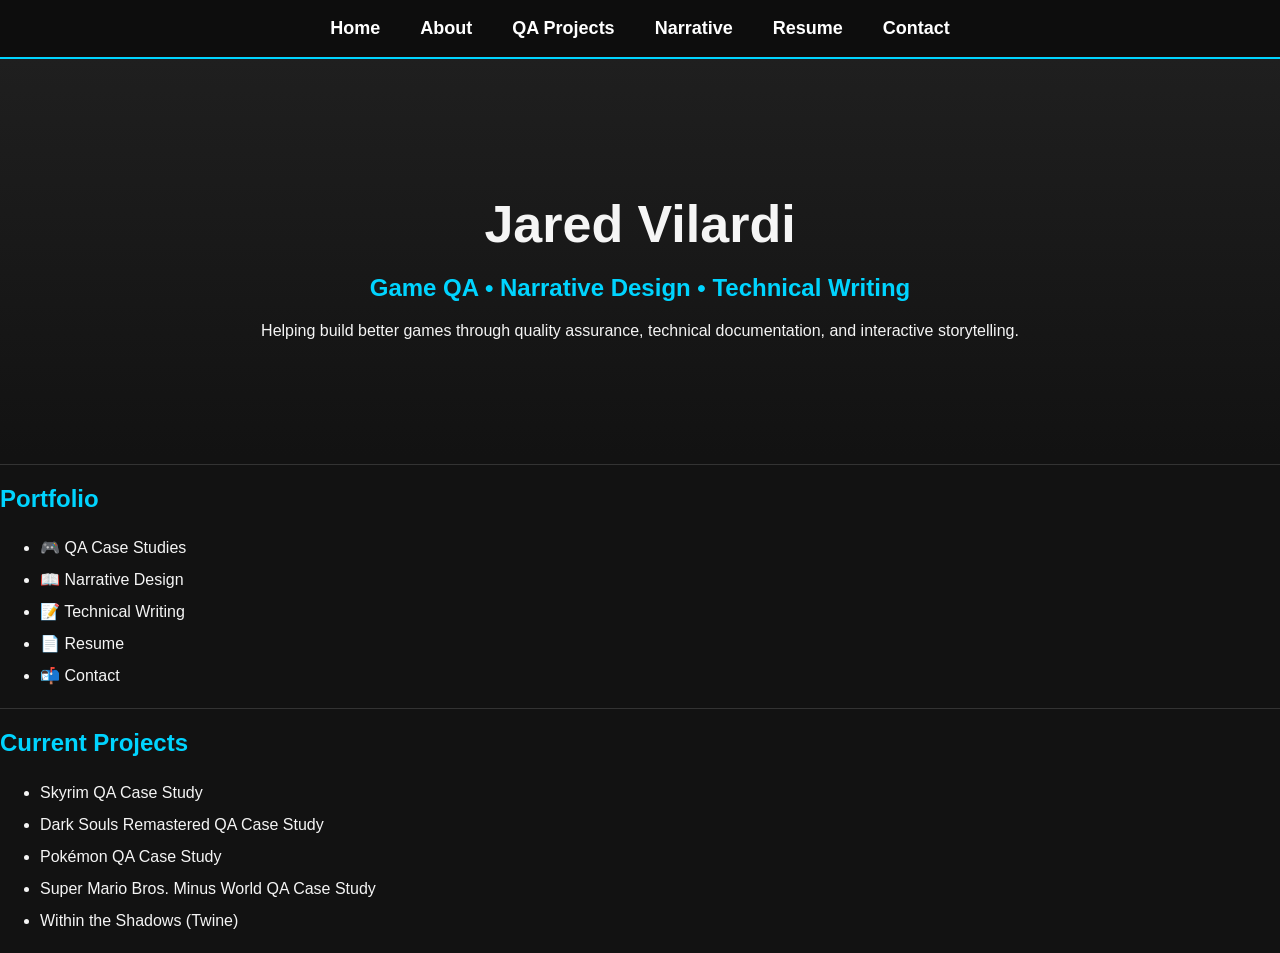
<file: index.html>
<!DOCTYPE html>
<html lang="en">
<head>
    <meta charset="UTF-8">
    <meta name="viewport" content="width=device-width, initial-scale=1.0">
    <title>Jared Vilardi | Interactive Media Portfolio</title>
    <link rel="stylesheet" href="style.css">
</head>
<body>
<nav>
    <a href="index.html">Home</a>
    <a href="#">About</a>
    <a href="qa/index.html">QA Projects</a>
    <a href="narrative/index.html">Narrative</a>
    <a href="#">Resume</a>
    <a href="#">Contact</a>
</nav>

<header>

<h1>Jared Vilardi</h1>

<h2>Game QA • Narrative Design • Technical Writing</h2>

<p>
Helping build better games through quality assurance,
technical documentation, and interactive storytelling.
</p>

</header>

    <hr>

    <h2>Portfolio</h2>

    <ul>
        <li>🎮 QA Case Studies</li>
        <li>📖 Narrative Design</li>
        <li>📝 Technical Writing</li>
        <li>📄 Resume</li>
        <li>📬 Contact</li>
    </ul>

    <hr>

    <h2>Current Projects</h2>

    <ul>
        <li>Skyrim QA Case Study</li>
        <li>Dark Souls Remastered QA Case Study</li>
        <li>Pokémon QA Case Study</li>
        <li>Super Mario Bros. Minus World QA Case Study</li>
        <li>Within the Shadows (Twine)</li>
    </ul>

</body>
</html>
</file>
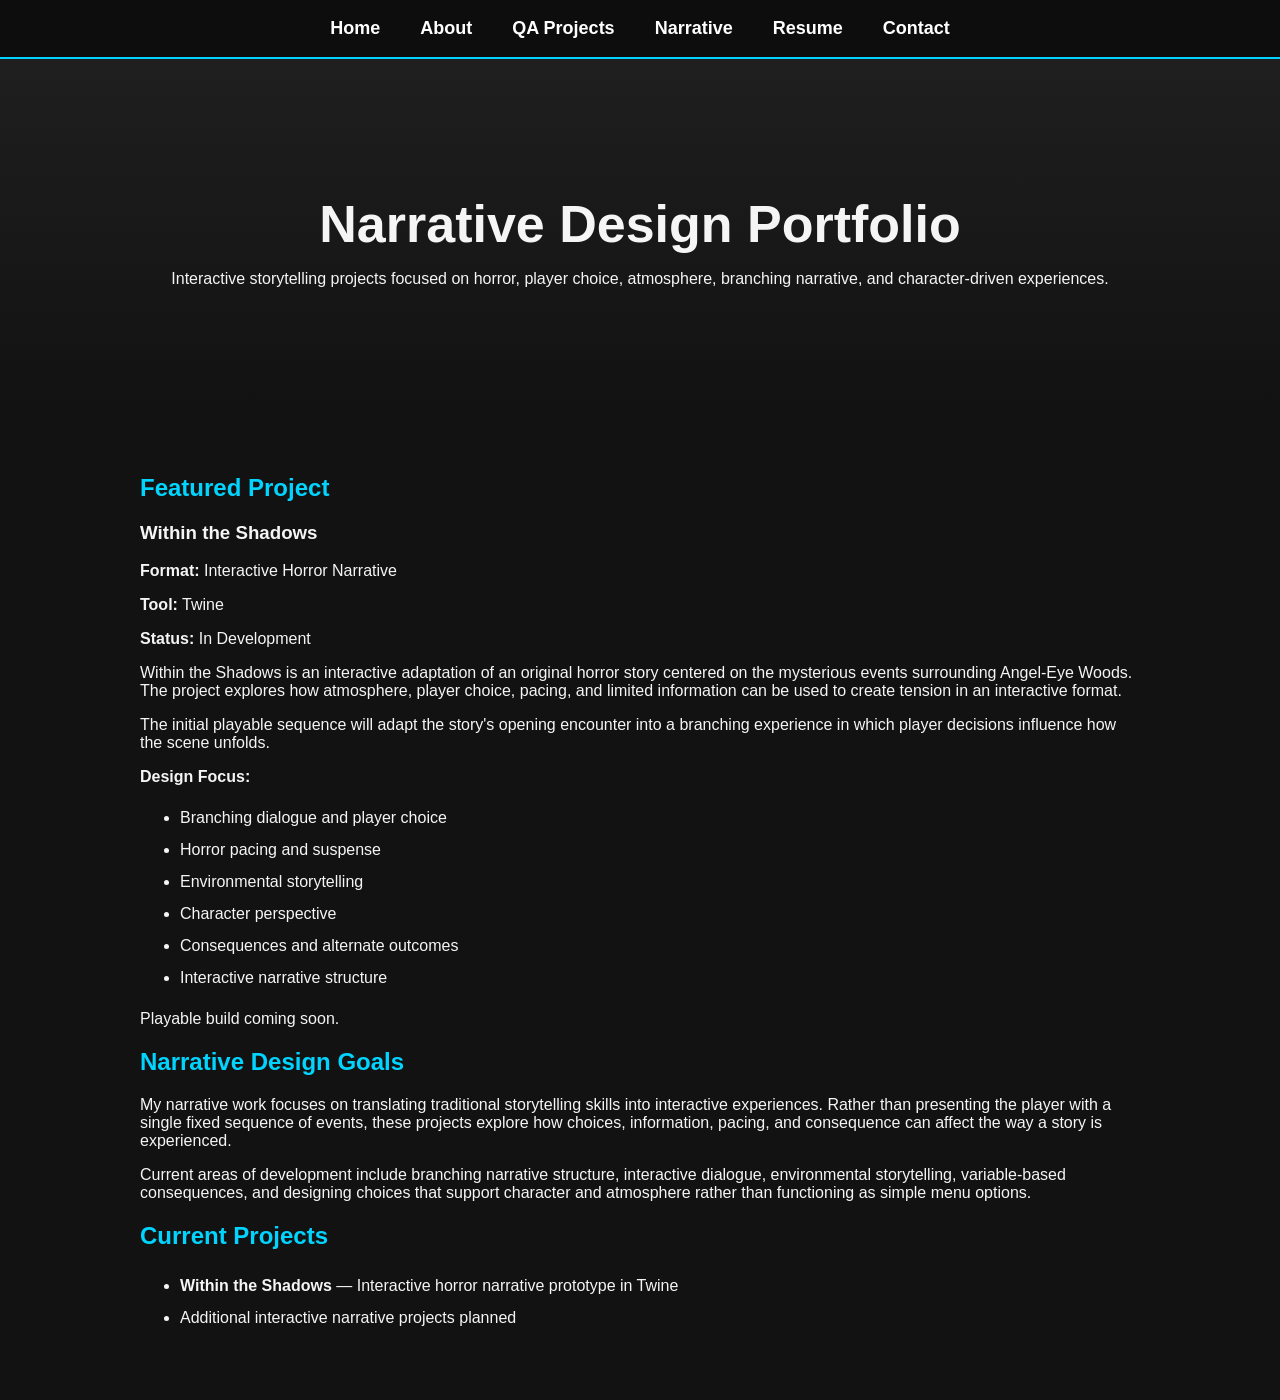
<file: narrative/index.html>
<!DOCTYPE html>
<html lang="en">

<head>
    <meta charset="UTF-8">
    <meta name="viewport" content="width=device-width, initial-scale=1.0">

    <title>Narrative Design Portfolio | Jared Vilardi</title>

    <link rel="stylesheet" href="../style.css">
</head>

<body>

<nav>
    <a href="../index.html">Home</a>
    <a href="../index.html#about">About</a>
    <a href="../qa/index.html">QA Projects</a>
    <a href="index.html">Narrative</a>
    <a href="../index.html#resume">Resume</a>
    <a href="../index.html#contact">Contact</a>
</nav>

<header>

    <h1>Narrative Design Portfolio</h1>

    <p>
        Interactive storytelling projects focused on horror, player choice,
        atmosphere, branching narrative, and character-driven experiences.
    </p>

</header>

<section>

    <h2>Featured Project</h2>

    <div class="project-card">

        <h3>Within the Shadows</h3>

        <p>
            <strong>Format:</strong> Interactive Horror Narrative
        </p>

        <p>
            <strong>Tool:</strong> Twine
        </p>

        <p>
            <strong>Status:</strong> In Development
        </p>

        <p>
            Within the Shadows is an interactive adaptation of an original horror
            story centered on the mysterious events surrounding Angel-Eye Woods.
            The project explores how atmosphere, player choice, pacing, and limited
            information can be used to create tension in an interactive format.
        </p>

        <p>
            The initial playable sequence will adapt the story's opening encounter
            into a branching experience in which player decisions influence how
            the scene unfolds.
        </p>

        <p>
            <strong>Design Focus:</strong>
        </p>

        <ul>
            <li>Branching dialogue and player choice</li>
            <li>Horror pacing and suspense</li>
            <li>Environmental storytelling</li>
            <li>Character perspective</li>
            <li>Consequences and alternate outcomes</li>
            <li>Interactive narrative structure</li>
        </ul>

        <p>
            Playable build coming soon.
        </p>

    </div>


    <h2>Narrative Design Goals</h2>

    <p>
        My narrative work focuses on translating traditional storytelling skills
        into interactive experiences. Rather than presenting the player with a
        single fixed sequence of events, these projects explore how choices,
        information, pacing, and consequence can affect the way a story is
        experienced.
    </p>

    <p>
        Current areas of development include branching narrative structure,
        interactive dialogue, environmental storytelling, variable-based
        consequences, and designing choices that support character and atmosphere
        rather than functioning as simple menu options.
    </p>


    <h2>Current Projects</h2>

    <ul>

        <li>
            <strong>Within the Shadows</strong> — Interactive horror narrative
            prototype in Twine
        </li>

        <li>
            Additional interactive narrative projects planned
        </li>

    </ul>

</section>

</body>

</html>
</file>
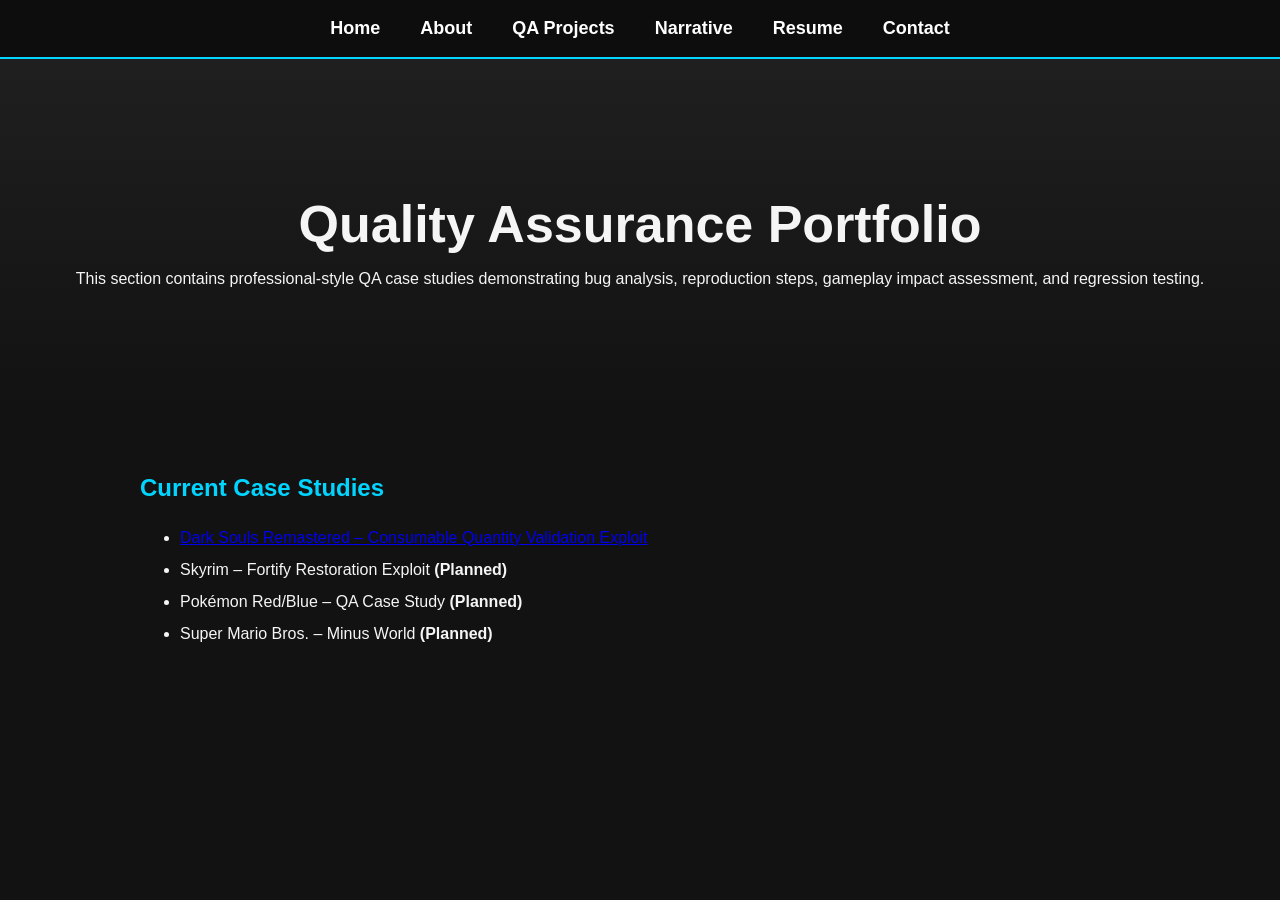
<file: qa/index.html>
<!DOCTYPE html>
<html lang="en">

<head>
    <meta charset="UTF-8">
    <meta name="viewport" content="width=device-width, initial-scale=1.0">

    <title>Quality Assurance Portfolio | Jared Vilardi</title>

    <link rel="stylesheet" href="../style.css">
</head>

<body>

<nav>
    <a href="../index.html">Home</a>
    <a href="../index.html#about">About</a>
    <a href="index.html">QA Projects</a>
    <a href="../index.html#narrative">Narrative</a>
    <a href="../index.html#resume">Resume</a>
    <a href="../index.html#contact">Contact</a>
</nav>

<header>

    <h1>Quality Assurance Portfolio</h1>

    <p>
        This section contains professional-style QA case studies demonstrating
        bug analysis, reproduction steps, gameplay impact assessment, and
        regression testing.
    </p>

</header>

<section>

    <h2>Current Case Studies</h2>

    <ul>

        <li>
            <a href="dark-souls-quantity-exploit/index.html">
                Dark Souls Remastered – Consumable Quantity Validation Exploit
            </a>
        </li>

        <li>
            Skyrim – Fortify Restoration Exploit
            <strong>(Planned)</strong>
        </li>

        <li>
            Pokémon Red/Blue – QA Case Study
            <strong>(Planned)</strong>
        </li>

        <li>
            Super Mario Bros. – Minus World
            <strong>(Planned)</strong>
        </li>

    </ul>

</section>

</body>

</html>
</file>
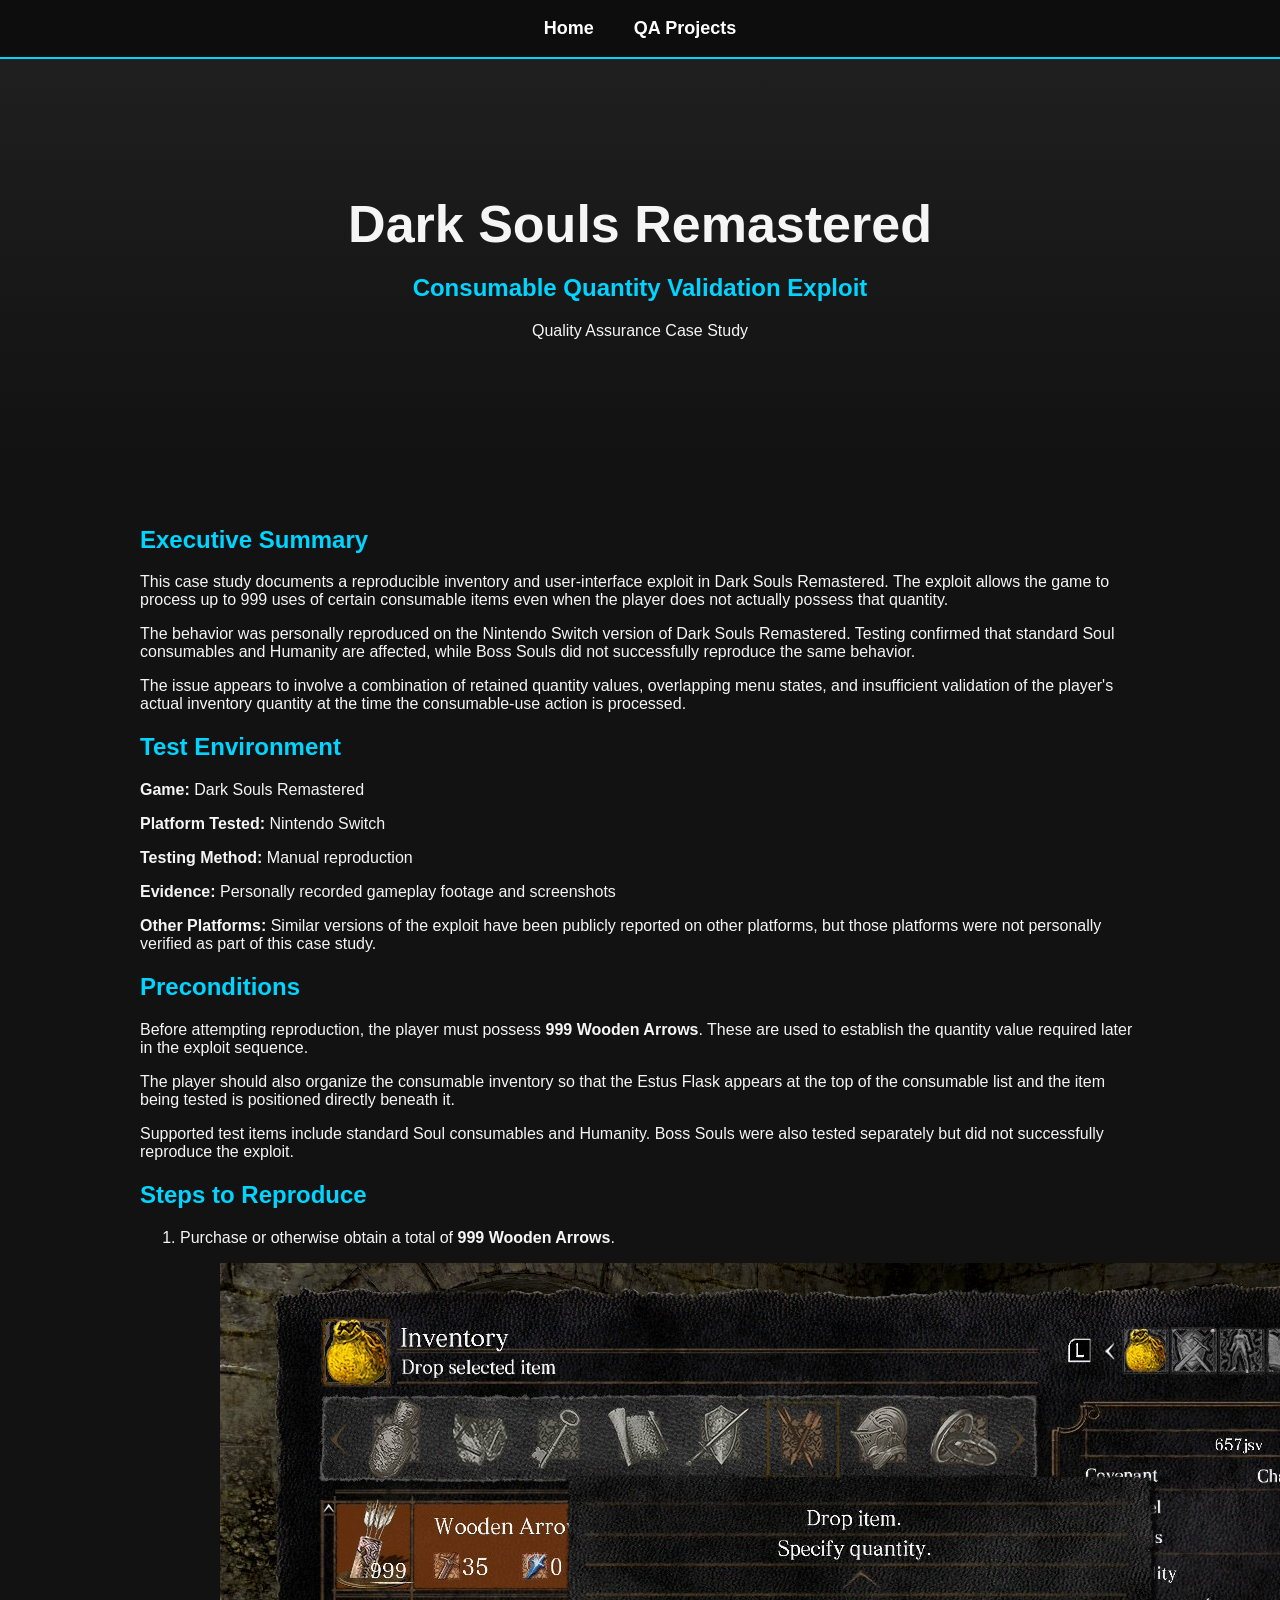
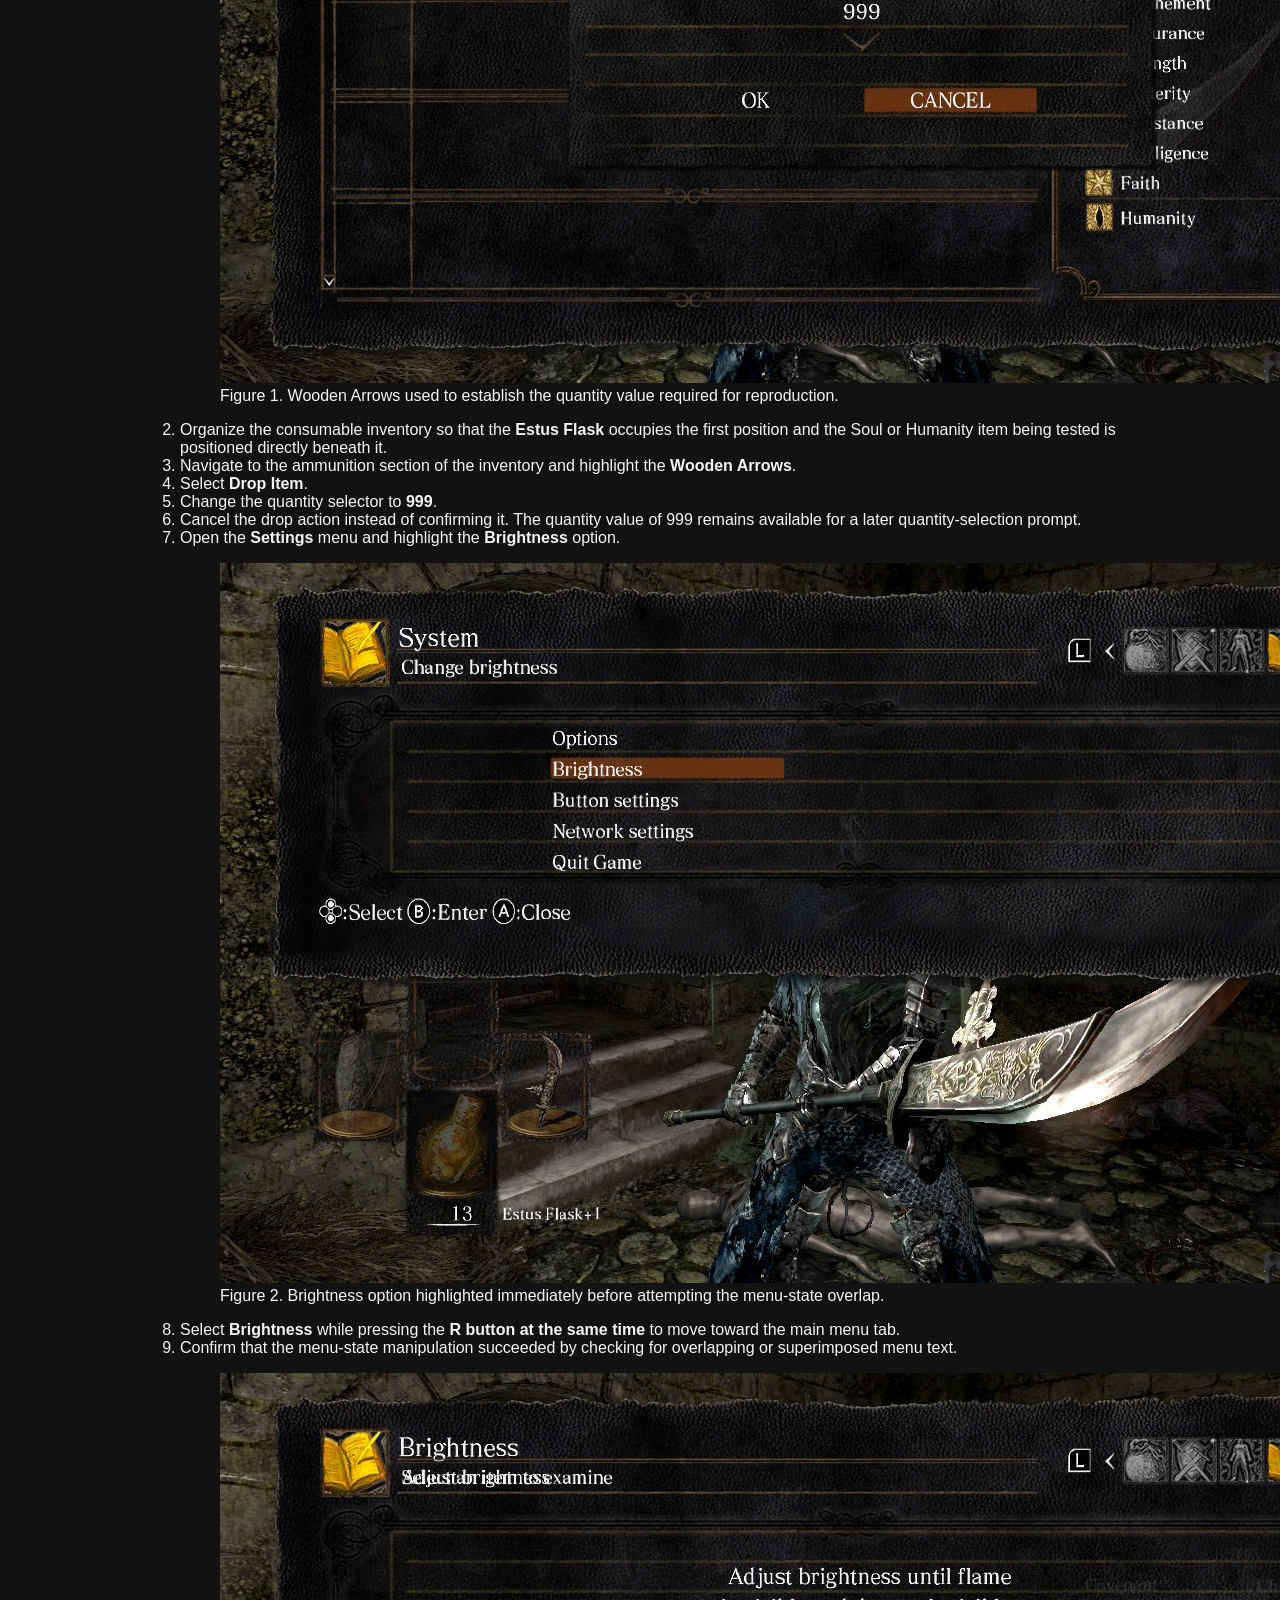
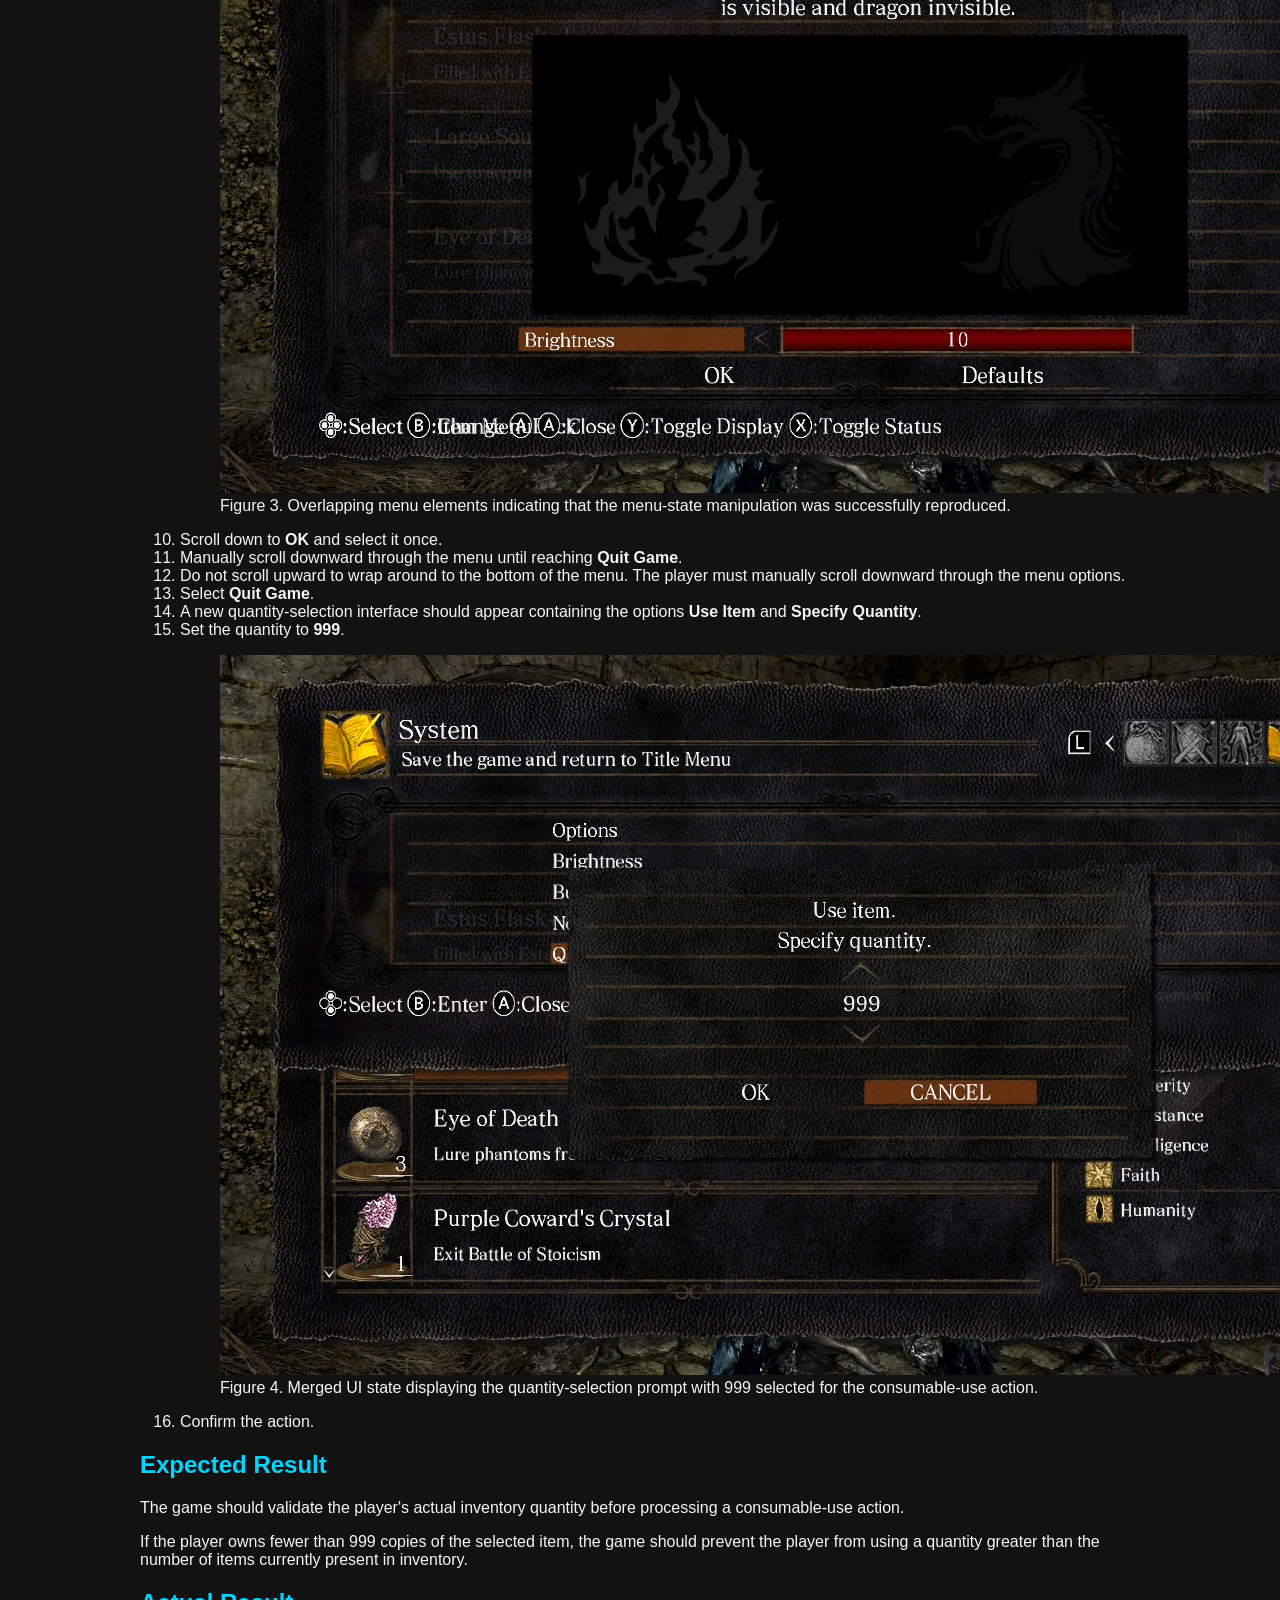
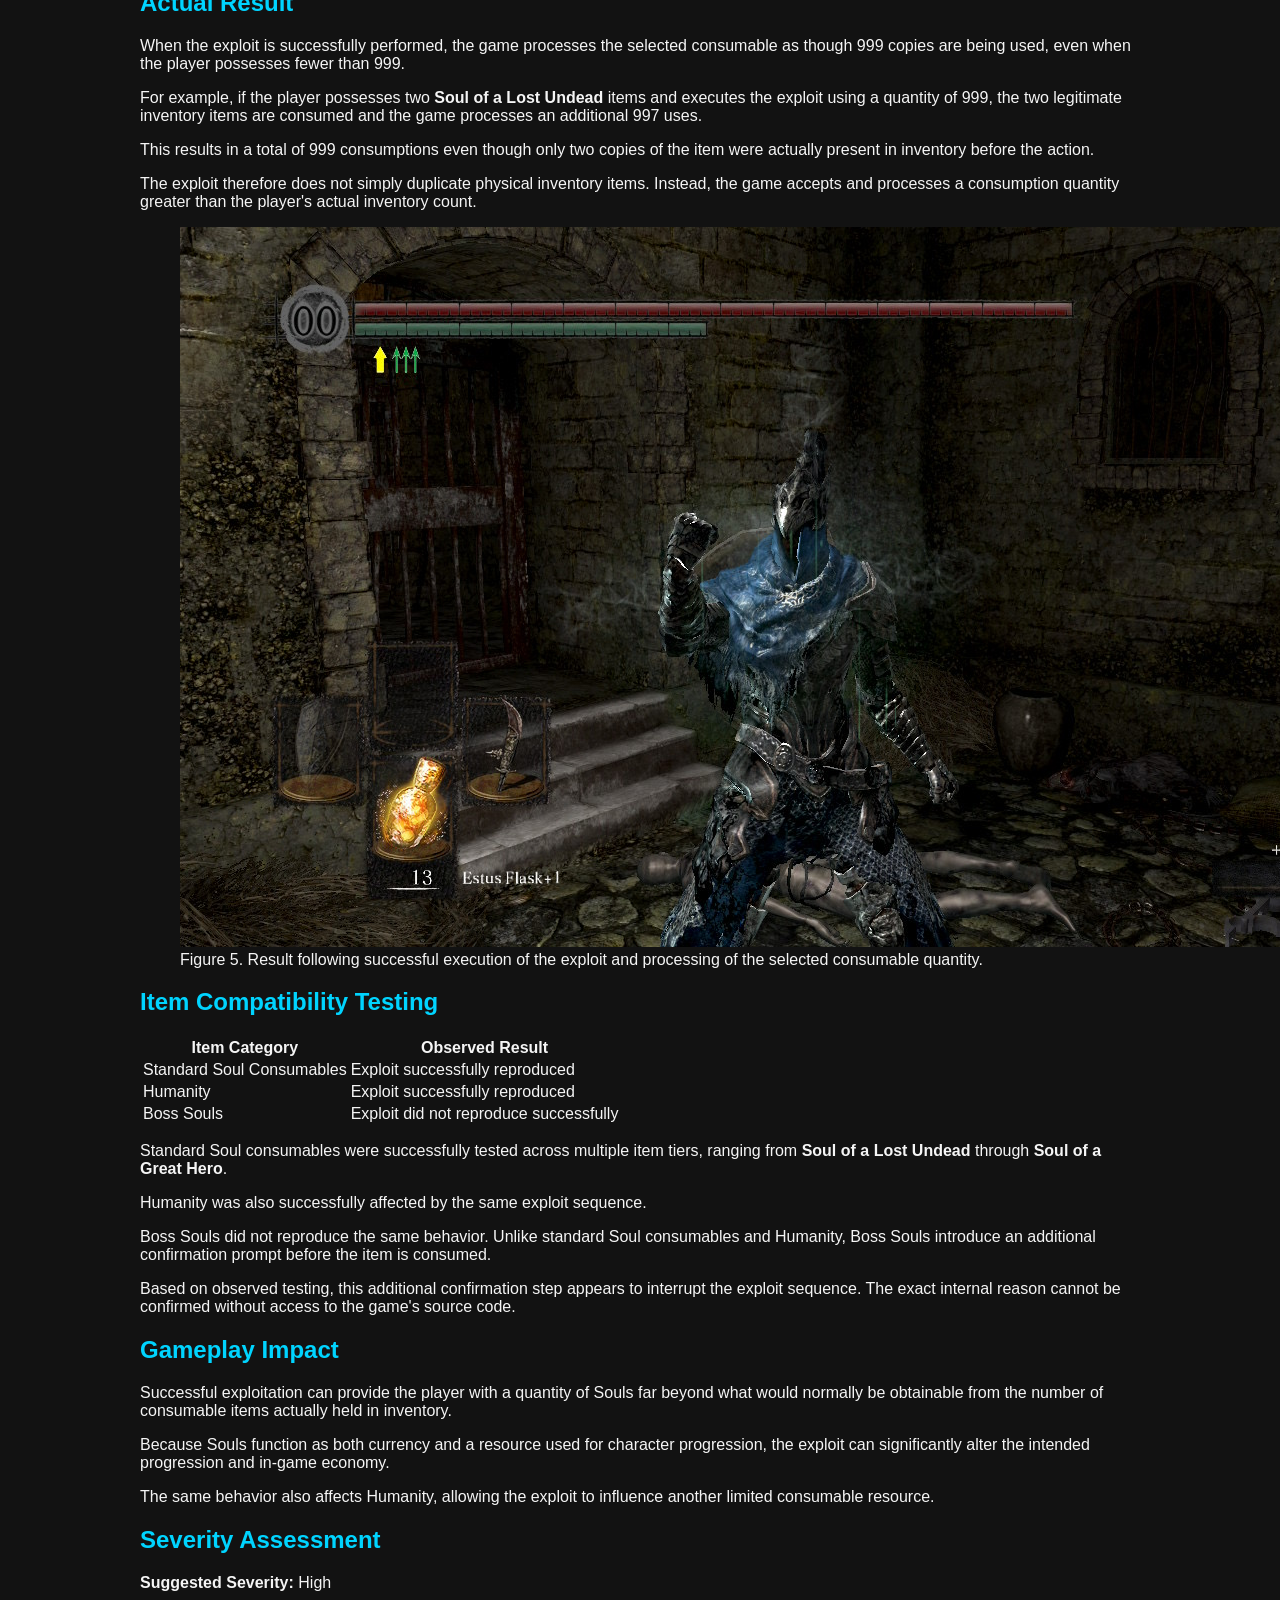
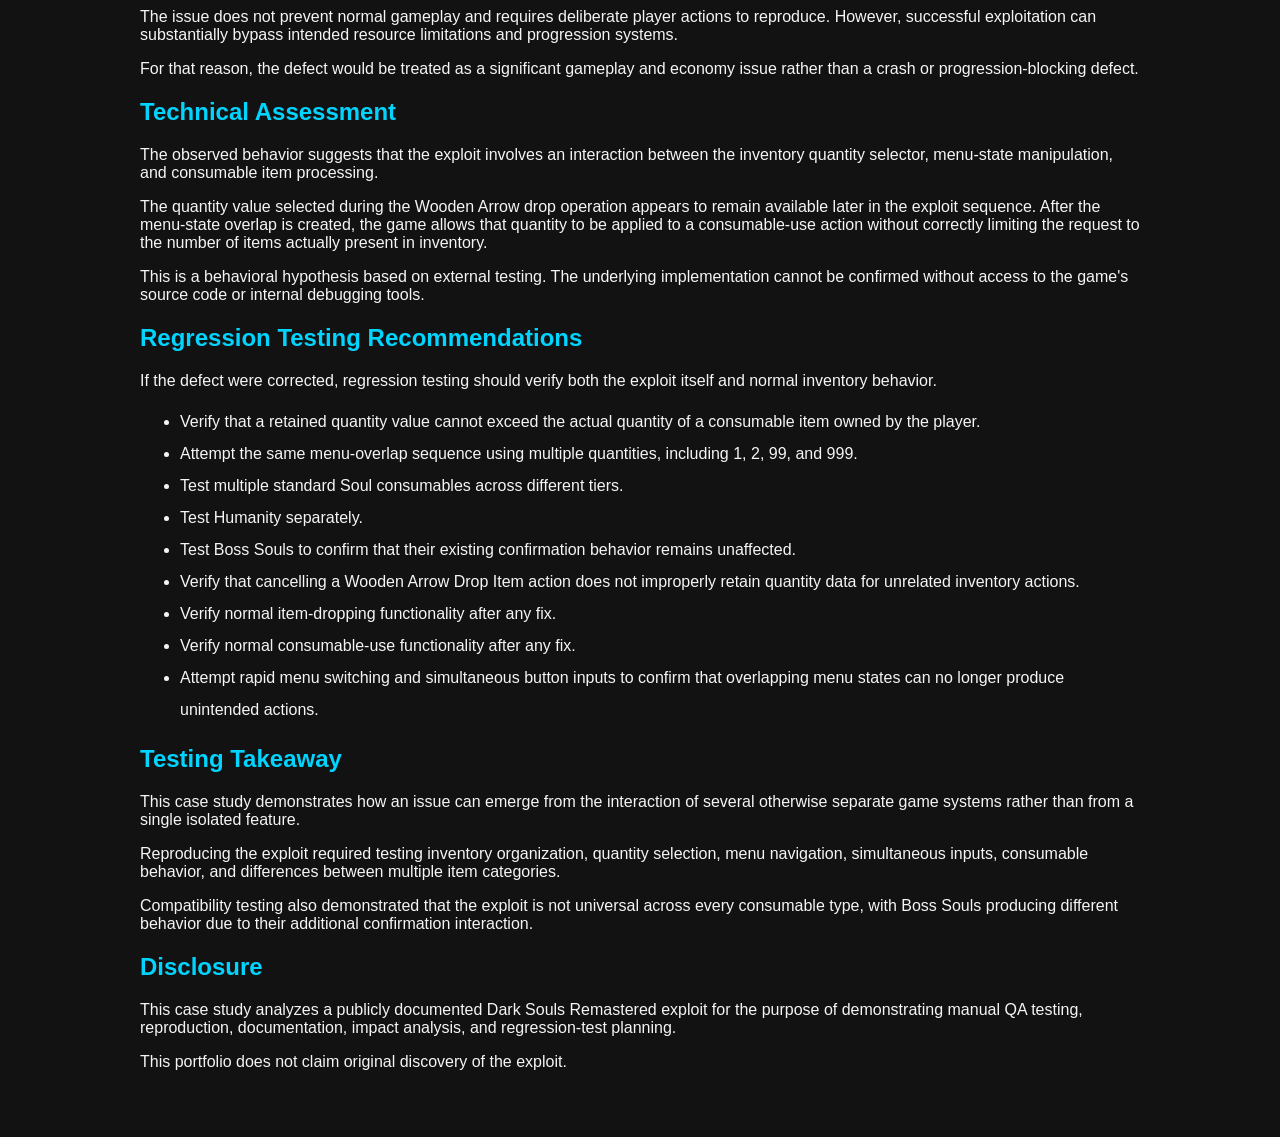
<file: qa/dark-souls-quantity-exploit/index.html>
<!DOCTYPE html>
<html lang="en">

<head>
    <meta charset="UTF-8">
    <meta name="viewport" content="width=device-width, initial-scale=1.0">

    <title>Dark Souls Remastered QA Case Study | Jared Vilardi</title>

    <link rel="stylesheet" href="../../style.css">
</head>

<body>

<nav>
    <a href="../../index.html">Home</a>
    <a href="../index.html">QA Projects</a>
</nav>

<header>
    <h1>Dark Souls Remastered</h1>
    <h2>Consumable Quantity Validation Exploit</h2>

    <p>
        Quality Assurance Case Study
    </p>
</header>

<section>

    <h2>Executive Summary</h2>

    <p>
        This case study documents a reproducible inventory and user-interface
        exploit in Dark Souls Remastered. The exploit allows the game to process
        up to 999 uses of certain consumable items even when the player does not
        actually possess that quantity.
    </p>

    <p>
        The behavior was personally reproduced on the Nintendo Switch version
        of Dark Souls Remastered. Testing confirmed that standard Soul consumables
        and Humanity are affected, while Boss Souls did not successfully reproduce
        the same behavior.
    </p>

    <p>
        The issue appears to involve a combination of retained quantity values,
        overlapping menu states, and insufficient validation of the player's
        actual inventory quantity at the time the consumable-use action is processed.
    </p>


    <h2>Test Environment</h2>

    <p><strong>Game:</strong> Dark Souls Remastered</p>

    <p><strong>Platform Tested:</strong> Nintendo Switch</p>

    <p><strong>Testing Method:</strong> Manual reproduction</p>

    <p>
        <strong>Evidence:</strong> Personally recorded gameplay footage and
        screenshots
    </p>

    <p>
        <strong>Other Platforms:</strong> Similar versions of the exploit have
        been publicly reported on other platforms, but those platforms were not
        personally verified as part of this case study.
    </p>


    <h2>Preconditions</h2>

    <p>
        Before attempting reproduction, the player must possess
        <strong>999 Wooden Arrows</strong>. These are used to establish the
        quantity value required later in the exploit sequence.
    </p>

    <p>
        The player should also organize the consumable inventory so that the
        Estus Flask appears at the top of the consumable list and the item being
        tested is positioned directly beneath it.
    </p>

    <p>
        Supported test items include standard Soul consumables and Humanity.
        Boss Souls were also tested separately but did not successfully reproduce
        the exploit.
    </p>


    <h2>Steps to Reproduce</h2>

    <ol>

        <li>
            Purchase or otherwise obtain a total of
            <strong>999 Wooden Arrows</strong>.
        </li>

        <figure>
            <img
                src="wooden-arrows.jpeg"
                alt="Dark Souls Remastered inventory showing 999 Wooden Arrows used to prepare the exploit"
                class="case-study-image"
            >

            <figcaption>
                Figure 1. Wooden Arrows used to establish the quantity value
                required for reproduction.
            </figcaption>
        </figure>

        <li>
            Organize the consumable inventory so that the
            <strong>Estus Flask</strong> occupies the first position and the
            Soul or Humanity item being tested is positioned directly beneath it.
        </li>

        <li>
            Navigate to the ammunition section of the inventory and highlight
            the <strong>Wooden Arrows</strong>.
        </li>

        <li>
            Select <strong>Drop Item</strong>.
        </li>

        <li>
            Change the quantity selector to <strong>999</strong>.
        </li>

        <li>
            Cancel the drop action instead of confirming it.
            The quantity value of 999 remains available for a later
            quantity-selection prompt.
        </li>

        <li>
            Open the <strong>Settings</strong> menu and highlight the
            <strong>Brightness</strong> option.
        </li>

        <figure>
            <img
                src="brightness-screen.jpeg"
                alt="Dark Souls Remastered Settings menu with the Brightness option selected"
                class="case-study-image"
            >

            <figcaption>
                Figure 2. Brightness option highlighted immediately before
                attempting the menu-state overlap.
            </figcaption>
        </figure>

        <li>
            Select <strong>Brightness</strong> while pressing the
            <strong>R button at the same time</strong> to move toward the
            main menu tab.
        </li>

        <li>
            Confirm that the menu-state manipulation succeeded by checking for
            overlapping or superimposed menu text.
        </li>

        <figure>
            <img
                src="merged-ui.jpeg"
                alt="Dark Souls Remastered interface showing overlapping menu elements after successful menu manipulation"
                class="case-study-image"
            >

            <figcaption>
                Figure 3. Overlapping menu elements indicating that the
                menu-state manipulation was successfully reproduced.
            </figcaption>
        </figure>

        <li>
            Scroll down to <strong>OK</strong> and select it once.
        </li>

        <li>
            Manually scroll downward through the menu until reaching
            <strong>Quit Game</strong>.
        </li>

        <li>
            Do not scroll upward to wrap around to the bottom of the menu.
            The player must manually scroll downward through the menu options.
        </li>

        <li>
            Select <strong>Quit Game</strong>.
        </li>

        <li>
            A new quantity-selection interface should appear containing the
            options <strong>Use Item</strong> and
            <strong>Specify Quantity</strong>.
        </li>

        <li>
            Set the quantity to <strong>999</strong>.
        </li>

        <figure>
            <img
                src="merged-quantity.jpeg"
                alt="Merged Dark Souls Remastered interface showing a quantity of 999 selected for item consumption"
                class="case-study-image"
            >

            <figcaption>
                Figure 4. Merged UI state displaying the quantity-selection
                prompt with 999 selected for the consumable-use action.
            </figcaption>
        </figure>

        <li>
            Confirm the action.
        </li>

    </ol>


    <h2>Expected Result</h2>

    <p>
        The game should validate the player's actual inventory quantity before
        processing a consumable-use action.
    </p>

    <p>
        If the player owns fewer than 999 copies of the selected item, the game
        should prevent the player from using a quantity greater than the number
        of items currently present in inventory.
    </p>


    <h2>Actual Result</h2>

    <p>
        When the exploit is successfully performed, the game processes the
        selected consumable as though 999 copies are being used, even when the
        player possesses fewer than 999.
    </p>

    <p>
        For example, if the player possesses two
        <strong>Soul of a Lost Undead</strong> items and executes the exploit
        using a quantity of 999, the two legitimate inventory items are consumed
        and the game processes an additional 997 uses.
    </p>

    <p>
        This results in a total of 999 consumptions even though only two copies
        of the item were actually present in inventory before the action.
    </p>

    <p>
        The exploit therefore does not simply duplicate physical inventory items.
        Instead, the game accepts and processes a consumption quantity greater
        than the player's actual inventory count.
    </p>

    <figure>
        <img
            src="consumption-result.jpeg"
            alt="Dark Souls Remastered gameplay showing the result after successful execution of the quantity exploit"
            class="case-study-image"
        >

        <figcaption>
            Figure 5. Result following successful execution of the exploit and
            processing of the selected consumable quantity.
        </figcaption>
    </figure>


    <h2>Item Compatibility Testing</h2>

    <table>

        <tr>
            <th>Item Category</th>
            <th>Observed Result</th>
        </tr>

        <tr>
            <td>
                Standard Soul Consumables
            </td>

            <td>
                Exploit successfully reproduced
            </td>
        </tr>

        <tr>
            <td>
                Humanity
            </td>

            <td>
                Exploit successfully reproduced
            </td>
        </tr>

        <tr>
            <td>
                Boss Souls
            </td>

            <td>
                Exploit did not reproduce successfully
            </td>
        </tr>

    </table>

    <p>
        Standard Soul consumables were successfully tested across multiple item
        tiers, ranging from <strong>Soul of a Lost Undead</strong> through
        <strong>Soul of a Great Hero</strong>.
    </p>

    <p>
        Humanity was also successfully affected by the same exploit sequence.
    </p>

    <p>
        Boss Souls did not reproduce the same behavior. Unlike standard Soul
        consumables and Humanity, Boss Souls introduce an additional confirmation
        prompt before the item is consumed.
    </p>

    <p>
        Based on observed testing, this additional confirmation step appears
        to interrupt the exploit sequence. The exact internal reason cannot be
        confirmed without access to the game's source code.
    </p>


    <h2>Gameplay Impact</h2>

    <p>
        Successful exploitation can provide the player with a quantity of Souls
        far beyond what would normally be obtainable from the number of consumable
        items actually held in inventory.
    </p>

    <p>
        Because Souls function as both currency and a resource used for character
        progression, the exploit can significantly alter the intended progression
        and in-game economy.
    </p>

    <p>
        The same behavior also affects Humanity, allowing the exploit to influence
        another limited consumable resource.
    </p>


    <h2>Severity Assessment</h2>

    <p>
        <strong>Suggested Severity:</strong> High
    </p>

    <p>
        The issue does not prevent normal gameplay and requires deliberate player
        actions to reproduce. However, successful exploitation can substantially
        bypass intended resource limitations and progression systems.
    </p>

    <p>
        For that reason, the defect would be treated as a significant gameplay
        and economy issue rather than a crash or progression-blocking defect.
    </p>


    <h2>Technical Assessment</h2>

    <p>
        The observed behavior suggests that the exploit involves an interaction
        between the inventory quantity selector, menu-state manipulation, and
        consumable item processing.
    </p>

    <p>
        The quantity value selected during the Wooden Arrow drop operation
        appears to remain available later in the exploit sequence. After the
        menu-state overlap is created, the game allows that quantity to be
        applied to a consumable-use action without correctly limiting the request
        to the number of items actually present in inventory.
    </p>

    <p>
        This is a behavioral hypothesis based on external testing. The underlying
        implementation cannot be confirmed without access to the game's source
        code or internal debugging tools.
    </p>


    <h2>Regression Testing Recommendations</h2>

    <p>
        If the defect were corrected, regression testing should verify both the
        exploit itself and normal inventory behavior.
    </p>

    <ul>

        <li>
            Verify that a retained quantity value cannot exceed the actual quantity
            of a consumable item owned by the player.
        </li>

        <li>
            Attempt the same menu-overlap sequence using multiple quantities,
            including 1, 2, 99, and 999.
        </li>

        <li>
            Test multiple standard Soul consumables across different tiers.
        </li>

        <li>
            Test Humanity separately.
        </li>

        <li>
            Test Boss Souls to confirm that their existing confirmation behavior
            remains unaffected.
        </li>

        <li>
            Verify that cancelling a Wooden Arrow Drop Item action does not
            improperly retain quantity data for unrelated inventory actions.
        </li>

        <li>
            Verify normal item-dropping functionality after any fix.
        </li>

        <li>
            Verify normal consumable-use functionality after any fix.
        </li>

        <li>
            Attempt rapid menu switching and simultaneous button inputs to confirm
            that overlapping menu states can no longer produce unintended actions.
        </li>

    </ul>


    <h2>Testing Takeaway</h2>

    <p>
        This case study demonstrates how an issue can emerge from the interaction
        of several otherwise separate game systems rather than from a single
        isolated feature.
    </p>

    <p>
        Reproducing the exploit required testing inventory organization, quantity
        selection, menu navigation, simultaneous inputs, consumable behavior,
        and differences between multiple item categories.
    </p>

    <p>
        Compatibility testing also demonstrated that the exploit is not universal
        across every consumable type, with Boss Souls producing different behavior
        due to their additional confirmation interaction.
    </p>


    <h2>Disclosure</h2>

    <p>
        This case study analyzes a publicly documented Dark Souls Remastered
        exploit for the purpose of demonstrating manual QA testing, reproduction,
        documentation, impact analysis, and regression-test planning.
    </p>

    <p>
        This portfolio does not claim original discovery of the exploit.
    </p>

</section>

</body>

</html>
</file>
<file: style.css>
body {
    margin: 0;
    font-family: Arial, Helvetica, sans-serif;
    background-color: #121212;
    color: #f5f5f5;
}

header {
    text-align: center;
    padding: 100px 20px;
    background: linear-gradient(180deg, #1f1f1f 0%, #121212 100%);
}

h1 {
    font-size: 52px;
    margin-bottom: 10px;
}

h2 {
    color: #00d4ff;
}

section {
    max-width: 1000px;
    margin: auto;
    padding: 50px 20px;
}

ul {
    line-height: 2;
}

hr {
    border: none;
    height: 1px;
    background: #333;
}
nav {
    background-color: #0d0d0d;
    display: flex;
    justify-content: center;
    align-items: center;
    gap: 40px;
    padding: 18px 0;
    border-bottom: 2px solid #00d4ff;
}

nav a {
    color: white;
    text-decoration: none;
    font-size: 18px;
    font-weight: bold;
    transition: color 0.3s ease;
}

nav a:hover {
    color: #00d4ff;
}
</file>
